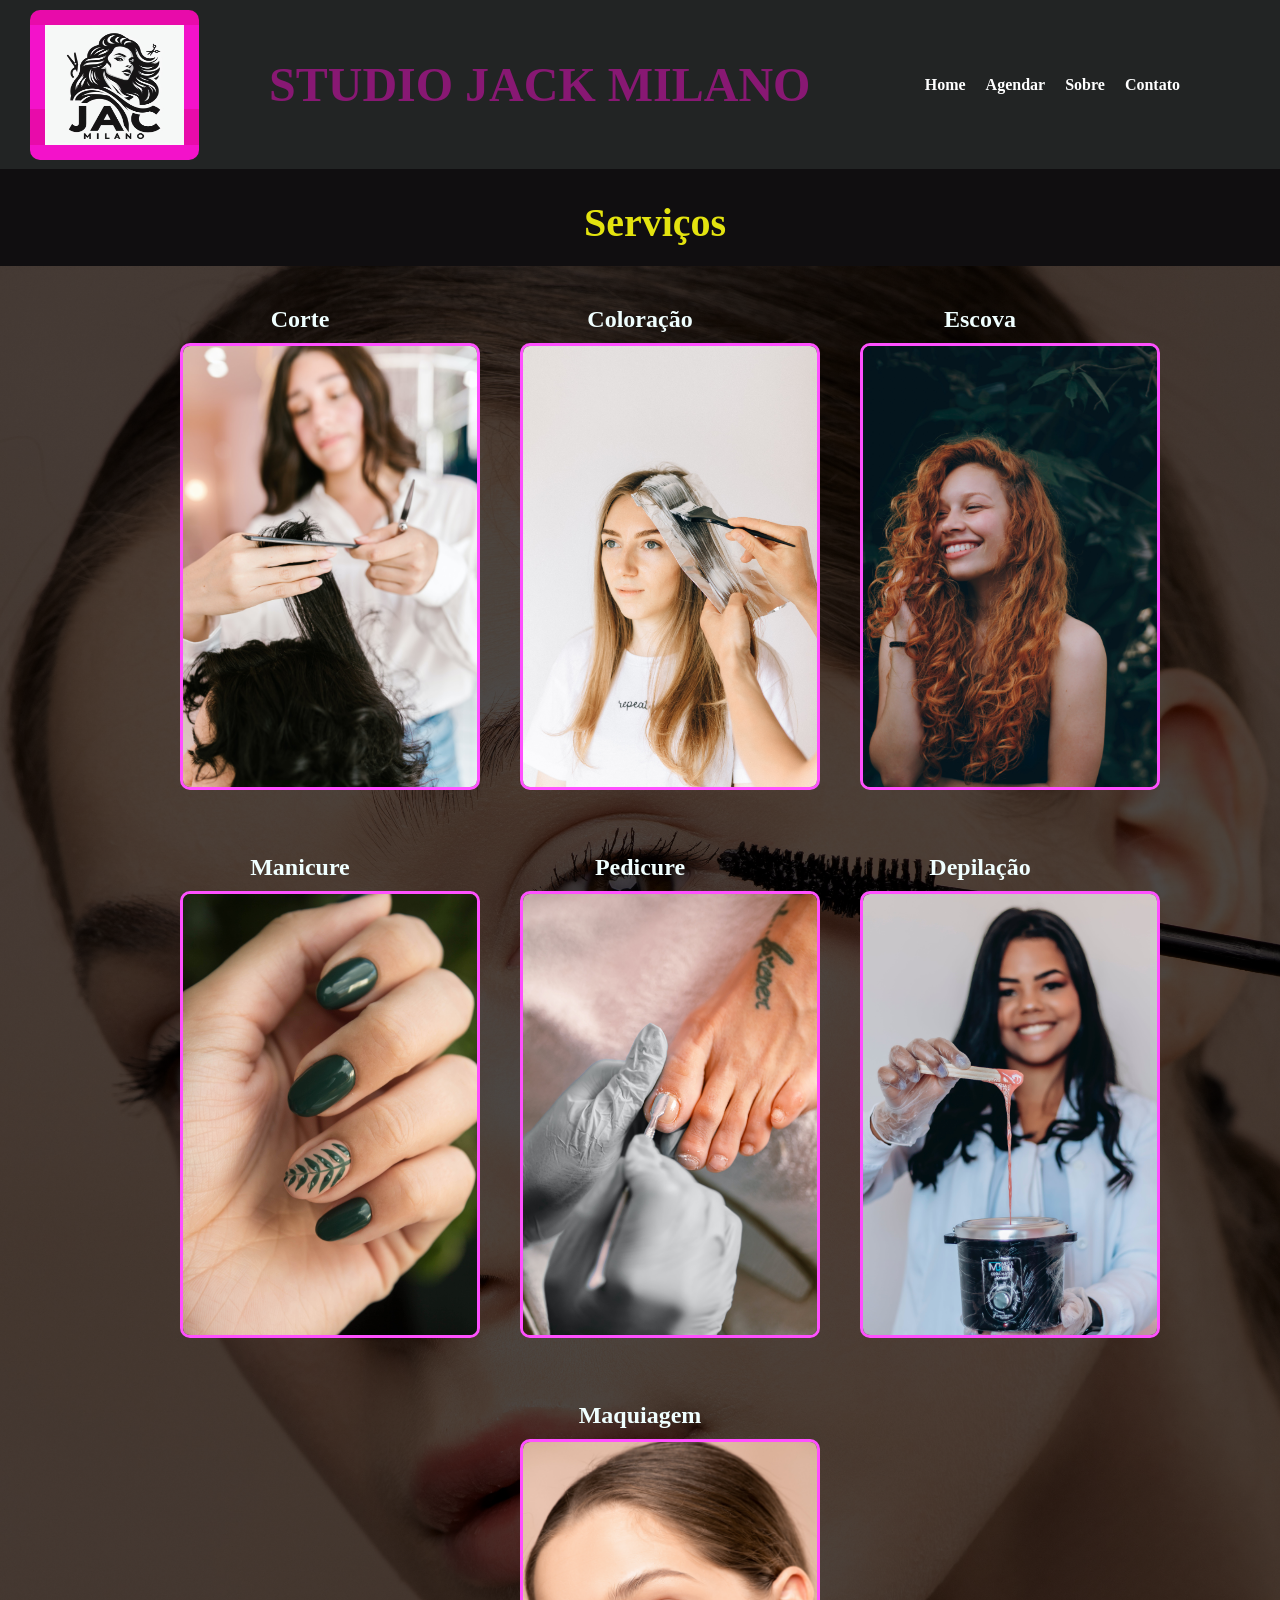
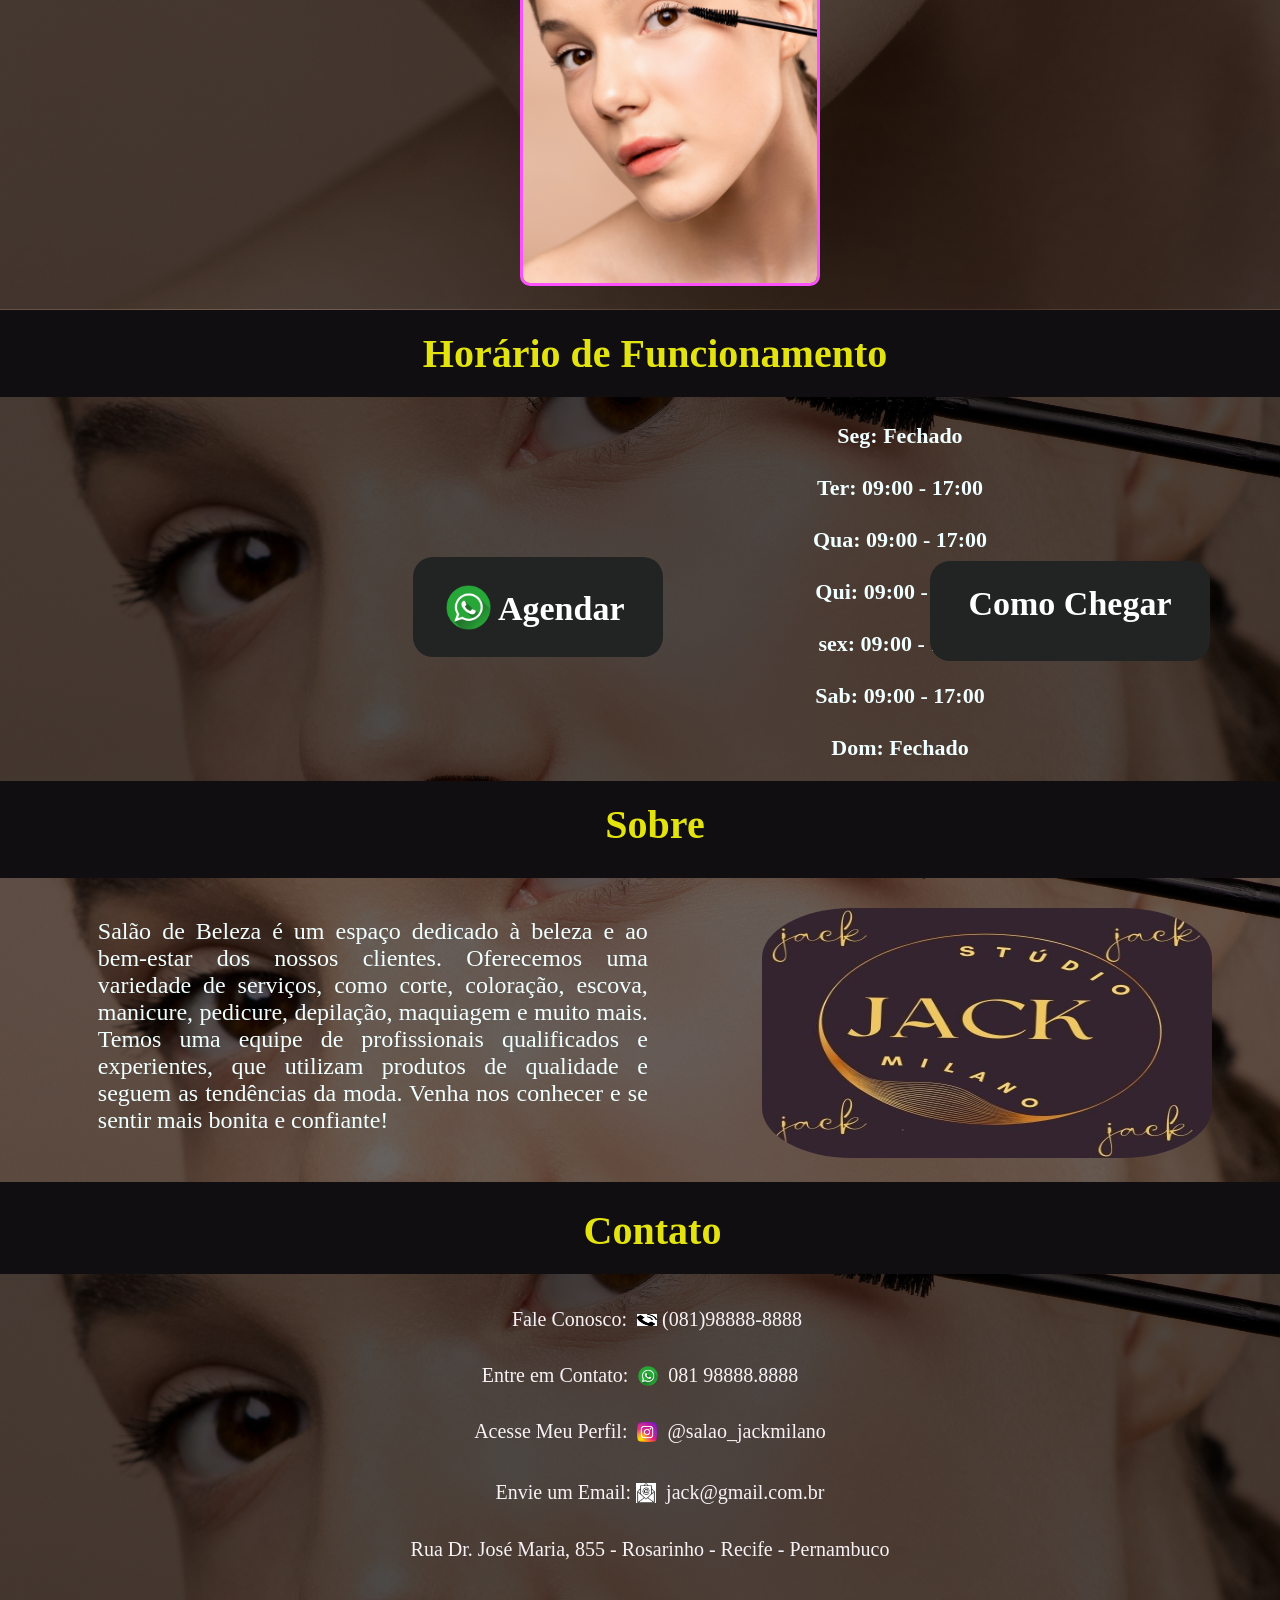
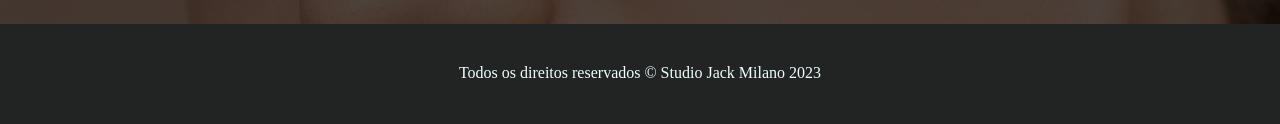
<file: index.html>
<!DOCTYPE html>
<html lang="pt-br">

<head>
    <meta charset="UTF-8">
    <meta name="viewport" content="width=device-width, initial-scale=1.0">
    <link rel="stylesheet" href="./style.css">
    <title>Jack Milano</title>
</head>

<body>
    <header class="topo">

        <div class="logo">
            <img src="./imagens/logo.jpg" id="foto_logo" alt="">
        </div>

        <div id="titulo">
            <h1>STUDIO JACK MILANO</h1>
        </div>

        <div class="menu">
            <li><a href="#">Home</a></li>
            <li><a href="#agenda">Agendar</a></li>
            <li><a href="#agendar">Sobre</a></li>
            <li><a href="#contato-titulo">Contato</a></li>


        </div>

    </header>

    <section>
        <h2 id="servicos-titulo">Serviços</h2>
        <ul class="servicos-tudo">
            <li>
                <h2> Corte</h2> <img src="./imagens/corte.jpg" alt="">
            </li>
            <li>
                <h2> Coloração</h2> <img src="./imagens/coloracao.jpg" alt="">
            </li>
            <li>
                <h2> Escova</h2> <a href="escova.html"  target="_blank"> <img src="./imagens/escovacao.jpg" alt=""></a>
            </li>
            <li>
                <h2> Manicure</h2> <img src="./imagens/manicure.jpg" alt="">
            </li>

            <li>
                <h2> Pedicure</h2> <img src="./imagens/pedeicure.jpg" alt="">
            </li>

            <li>
                <h2 > Depilação</h2> <img src="./imagens/depilacao.jpg" alt="">
            </li>

            <li>
                <h2 id="agenda"> Maquiagem</h2> <img src="./imagens/maquiagem.jpg" alt="">
            </li>

        </ul>

    </section>

    <h2 id="horario-titulo">Horário de Funcionamento</h2>

    <section class="horario-tudo">

        <div>

            <h2 id="agendar"><a href="https://wa.me/5581986440879?text= Olá!%20gostaria%20de%20agendar%20um%20horário?"
                    target="_blank"  <span> <img id="zap1" src="./imagens/whatsapp.png  "
                        alt="#"> </span> Agendar</a></h2>
        </div>
        <a href=""></a>
        <div class="horas">

            <ul class="dias">

                <br>Seg: Fechado</br>
                <br>Ter: 09:00 - 17:00 </br>
                <br>Qua: 09:00 - 17:00 </br>
                <br>Qui: 09:00 - 17:00</br>
                <br>sex: 09:00 - 17:00</br>
                <br>Sab: 09:00 - 17:00</br>
                <br>Dom: Fechado</br>

            </ul>
        </div>


        <div>
            <h2 id="chegar"><a href="https://maps.app.goo.gl/DfETtfmKgJQB2qGD6" target="_blank"> Como Chegar </a></h2>
        </div>
    </section>

    <h2 id="sobre-titulo">Sobre</h2>

    <section class="sobre-tudo">

        <div id="texto">
            <p>Salão de Beleza é um espaço dedicado à beleza e ao bem-estar dos nossos clientes. Oferecemos uma
                variedade de serviços,
                como corte, coloração, escova, manicure, pedicure, depilação, maquiagem e muito mais. Temos uma equipe
                de profissionais
                qualificados e experientes, que utilizam produtos de qualidade e seguem as tendências da moda. Venha nos
                conhecer e se sentir
                mais bonita e confiante!</p>
        </div>

        <div ">
            <img src=" ./imagens/foto-sobre.jpg" id="foto-sobre" alt="">
        </div>
    </section>


    <h2 id="contato-titulo"> Contato</h2>

    <section class="contato-tudo">

        <div class="contatos">

            <div class="num-cont">

                <p class=" inf"> <span>Fale Conosco: </span> <span><img id="fone" src="./imagens/telefone.png"
                            alt=""></span>(081)98888-8888 </p>


                <p class=" inf1"> <span>Entre em Contato: </span> <span> <img id="zap" src="./imagens/whatsapp.png  "
                            alt="#"> </span> 081 98888.8888</p>

                <p class=" inf3"> <span>Acesse Meu Perfil: </span> <span> <img id="insta" src="./imagens/instagram.png "
                            alt="#"> </span> @salao_jackmilano</p>

                <p class=" inf2"> <span>Envie um Email: </span> <span> <img id="email" src="./imagens/email.png"
                            alt="#"> </span> jack@gmail.com.br </p>
            </div>


            <p class="inf3">Rua Dr. José Maria, 855 - Rosarinho - Recife - Pernambuco </p>
        </div>

    </section>
    <section>

    </section>

    <footer id="fim">
        <p>Todos os direitos reservados &copy; Studio Jack Milano 2023</p>
    </footer>
</body>

</html>
</file>
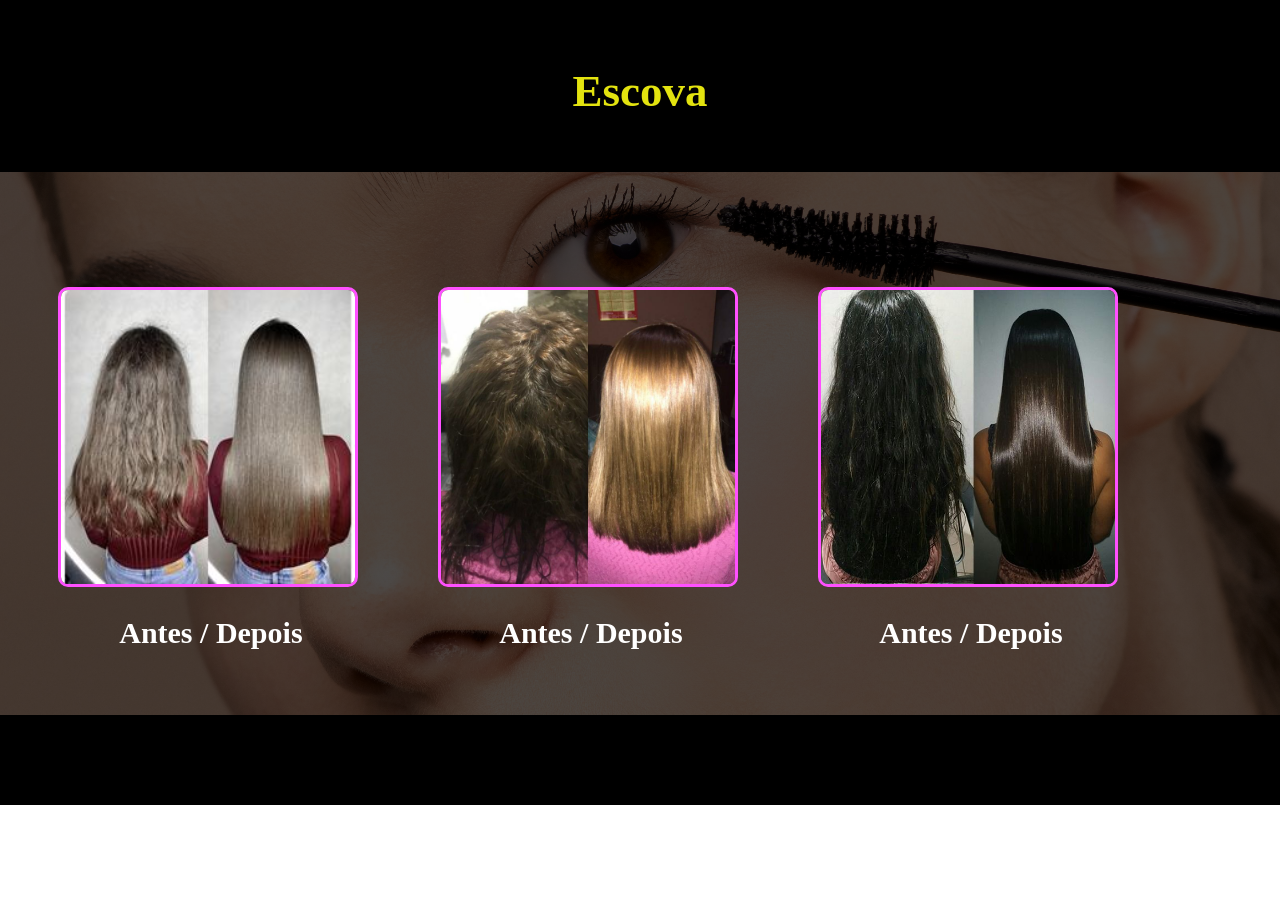
<file: escova.html>
<!DOCTYPE html>
<html lang="pt-br">
  <head>
    <meta charset="UTF-8" />
    <meta name="viewport" content="width=   , initial-scale=1.0" />
    <title>Escova</title>
  </head>
  <body>
    <div class="geral">
      <h1>Escova</h1>
      <ul class="container">
        <li>
          <img src="./imagens/ESCOVAR/escova.jpg" alt="foto-escova" />
          <h2>Antes / Depois</h2>
        </li>
        <li>
          <img src="./imagens/ESCOVAR/escova1.jpg" alt="foto-escova1" />
          <h2>Antes / Depois</h2>
        </li>
        <li>
          <img src="./imagens/ESCOVAR/escova2.jpg" alt="foto-escova2" />
          <h2>Antes / Depois</h2>
        </li>
      </ul>
    </div>

    <style>
      * {
        margin: 0;
        padding: 0;
        box-sizing: border-box;
        max-width: 100%;
      }
      .geral {
        background-color: black;
        padding: 30px 0;
      }

      .container {
        width: 100vw;
        display: flex;
        flex-wrap: wrap;
        margin-top: 20px;
        column-gap: 60px;
        list-style: none;
        background: linear-gradient(
            rgba(0, 0, 0, 0.7) 10%,
            rgba(0, 0, 0, 0.7) 10%
          ),
          url("./imagens/maquiagem.jpg"), border-box;
        background-position: left;
        background-size: cover;
        padding: 65px 3%;
        margin-bottom: 60px;
      }

      ul li img {
        width: 300px;
        height: 300px;
        border-radius: 10px;
        border: 3px solid rgb(255, 80, 255);
        margin-top: 50px;
        margin-bottom: 20px;
        cursor: pointer;
        margin-left: 20px;
        
      }

      h1 {
        text-align: center;
        padding: 35px;
        color: rgb(227, 227, 15);
        font-size: 45px;
      }
      h2 {
        font-size: 30px;
        margin-top: 5px;
        color: #fff;
        text-align: center;
        margin-left: 25px;
      }
    </style>
  </body>
</html>
</file>
<file: style.css>
* {

    box-sizing: border-box;
    padding: 0;
    margin: 0;
    max-width: 100%;

}

body {
    background-color: rgb(16, 14, 16);

}

.topo {
    width: 100%;
    display: flex;
    background-color: #222424;
    top: 0;
    z-index: 99;
    position: sticky;
}

#foto_logo {
    width: 300px;
    height: 150px;
    border-radius: 10px;
    margin-left: 30px;
    margin-top: 10px;
    margin-bottom: 5px;
    display: inline-flex;
    border: 15px solid transparent;
    background: linear-gradient(rgb(243, 18, 202)70%, rgba(200, 35, 191) 10%, rgb(232, 11, 170) 50%), border-box;
}


@keyframes span {
    0% {
        color: rgb(199, 14, 209);

    }

    100% {
        color: rgb(227, 227, 15);
    }
}


#titulo {
    width: 100%;
    color: white;
    margin-left: 100px;
    align-items: center;
    display: flex;
    align-items: center;
    font-size: x-large;
    color: rgb(136, 24, 115);

}

.menu {
    margin-right: 100px;
    column-gap: 50px;
    display: flex;
    align-items: center;
    justify-content: end;
    list-style: none;
}

.menu a {
    text-decoration: none;
    color: rgb(255, 255, 255);
    font-weight: 600;
}

.menu :hover {
    color: rgb(255, 80, 255);
    font-size: larger;
    transform: translatey(-3px);
    transition: all 0.3s;
}

.servicos-tudo {
    width: 100%;
    display: flex;
    flex-wrap: wrap;
    justify-content: center;
    margin-top: 20px;
    column-gap: 80px;
    list-style: none;
    background: linear-gradient(rgba(0, 0, 0, 0.7)10%, rgba(0, 0, 0, 0.7)10%), url("./imagens/maquiagem.jpg"), border-box;
    background-position: left;
    background-size: cover;
    padding: 0 2%;
    margin-bottom: 60px;
    
 
    

}

ul li {
    width: 300px;
    margin-top: 40px;
    text-align: center;
    color: azure;

}

ul li img {
    border-radius: 10px;
    border: 3px solid rgb(255, 80, 255);
    margin-top: 10px;
    margin-bottom: 20px;
    cursor: pointer;
    margin-left: 30px;
    text-align: center;
}

#servicos-titulo {
    margin-left: 30px;
    margin-top: 30px;
    color: rgb(227, 227, 15);
    font-size: 40px;
    text-align: center;

}


.horario-tudo {
    display: flex;
    flex-wrap: wrap;
    justify-content: center;
    margin-top: 80px;
    margin-bottom: 60px;
    background: linear-gradient(rgba(0, 0, 0, 0.7)10%, rgba(0, 0, 0, 0.7)10%), url("./imagens/maquiagem.jpg"), border-box;
    background-position: left;
    background-size: cover;
    padding: 0 2%;
    margin-bottom: 5px;
    
}


#agendar {

    width: 250px;
    height: 100px;
    background-color: #222424;
    text-align: center;
    font-size: 34px;
    margin-top: 160px;
    margin-left: 10px;
    border-radius: 20px;
    padding: 24px;
    cursor: pointer;
    align-items: center;
    justify-content: center;
}


#zap1 {
    width: 45px;
    margin-bottom: -10px;
    margin-top: 0px;
    margin-left: -125px;
    align-items: center;
    justify-content: center;
}

#agendar a {
    color: rgb(255, 255, 255);
    text-decoration: none;
    margin-left: 120px;

}


.horas {
    text-align: center;
    color: azure;
    padding-bottom: 20px;
    font-size: 22px;
    font-weight: 300;
    margin-left: 250px;

}

#chegar {
    width: 280px;
    height: 100px;
    background-color: #222424;
    text-align: center;
    font-size: 34px;
    margin-top: 150px;
    margin-left: 230px;
    border-radius: 20px;
    padding: 24px;

}

#chegar a {
    color: rgb(255, 255, 255);
    text-decoration: none;

}

#horario-titulo {
    margin-top: -40px;
    margin-bottom: -60px;
    margin-left: 30px;
    color: rgb(227, 227, 15);
    font-size: 40px;
    text-align: center;
}

#sobre-titulo {
    margin-left: 30px;
    margin-top: 20px;
    margin-bottom: -10px;
    color: rgb(227, 227, 15);
    font-size: 40px;
    text-align: center;
}

.sobre-tudo {
    display: flex;
    width: 100%;
    justify-content: space-around;
    padding: 0 2%;
    background: linear-gradient(rgba(0, 0, 0, 0.6)10%, rgba(0, 0, 0, 0.6)10%), url("./imagens/maquiagem.jpg"), border-box;
    background-position: left;
    background-size: cover;
    margin-bottom: 60px;
    margin-bottom: 20px;
    margin-top: 40px;

}

#texto {
    width: 550px;
    margin-left: 30px;
    margin-top: 40px;
    margin-bottom: 20px;
    font-size: 24px;
    color: azure;
    text-align: justify;
}

#foto-sobre {
    width: 450px;
    height: 250px;
    border-radius: 20%;
    margin-top: 30px;
    margin-left: 300px;
    margin-bottom: 20px;
}

.contato-tudo {
    width: 100%;
    height: 350px;
    margin-top: 80px;
    margin-bottom: 80px;
    background: linear-gradient(rgba(0, 0, 0, 0.7)10%, rgba(0, 0, 0, 0.7)10%), url("./imagens/maquiagem.jpg"), border-box;
    background-position: left;
    background-size: cover;
    padding: 0 2%;
    margin-bottom: 0px;
}


#contato-titulo {
    margin-top: 25px;
    margin-bottom: -60px;
    margin-left: 25px;
    color: rgb(227, 227, 15);
    font-size: 40px;
    text-align: center;
}


#fone {
    width: 20px;
    height: 12px;
    margin-top: 40px;
    margin-left: 5px;
    margin-right: 5px;
    background-color: white;

}

#zap {
    width: 20px;
    height: 20px;
    margin-left: 5px;
    margin-right: 5px;
    margin-top: 30px;
    margin-bottom: -4px;
}

#insta {
    width: 20px;
    height: 20px;
    margin-left: 5px;
    margin-right: 5px;
    margin-top: 20px;
    margin-bottom: -4px;

}

#email {
    width: 20px;
    height: 20px;
    margin-left: px;
    margin-right: 5px;
    margin-top: 20px;
    margin-bottom: -4px;
    background-color: white;

}

#loc {
    width: 35px;
    height: 30px;
    margin-bottom: -8px;
    margin-top: 10px;
    justify-content: center;
    background-color: fuchsia;

}


/*fone*/
.inf {
    color: #f7f2f5;
    margin-left: 34px;
    text-align: center;
    font-size: 20px;
    margin-top: 15px;

}

/*Zap*/
.inf1 {
    margin-top: 5px;
    color: #f7f2f5;
    text-align: center;
    margin-bottom: 15px;
    font-size: 20px;

}

/*instagram*/
.inf3 {
    margin-top: 5px;
    margin-left: 20px;
    color: #f7f2f5;
    text-align: center;
    margin-bottom: 35px;
    font-size: 20px;
}

/*Email*/
.inf2 {
    margin-left: 40px;
    color: #f7f2f5;
    margin-bottom: 34px;
    text-align: center;
    font-size: 20px;
    margin-top: -15px;
}

#fim {
    width: 100%;
    height: 100px;
    background-color: #222424;
    color: azure;
    text-align: center;


}

#fim p {
    padding: 40px;
}


/* xxxxxxxxxxxxxxxxxxxxxxxxxxxxxxxxxxxxxxxxxxxxxxxxxxxxxxxxxxxxxxxxxxxxxxxxxxxxxxxxxxxxxxxxxxxxxxxxxxxxxxxxxxxxxxxxxxxxxxxxxxxxxxxxxxxxxxx*/


@media (min-width: 320px) and (max-width: 440px) {

    .topo {
        width: 120%;
        flex-direction: column;
        justify-content: center;
        align-items: center;

    }

    #foto_logo {

        width: 60%;
        max-width: 300px;
        height: auto;
        top: -30px;
        justify-content: center;
        /*animation: none;*/
        margin-left: 60px;

    }

    #titulo {
        width: 100%;
        justify-content: center;
        font-size: small;
        margin-left: -10px;
    }

    .menu {
        margin: 20px 0;
        column-gap: 5px;

    }

    .menu li {
        margin: 0 10px;

    }

    ul li {
        width: 100%;
        margin: 20px 0;
    }

    .servicos-tudo img {
        width: 80%;
        margin-top: 20px;
        column-gap: 8px;
        list-style: none;
        padding: 0 2%;
        margin-bottom: 0px;
        margin-left: 0px;
    }

    #sobre-titulo,
    #servicos-titulo {

        margin-left: -2px;
        margin-top: 20px;
        font-size: 30px;
        text-align: center;
    }

    #horario-titulo {
        margin-top: -40px;
        margin-left: -5px;
        font-size: 22px;
    }

    .horario-tudo {
        width: 100%;
        margin-bottom: 0px;
        flex-direction: column;
        align-items: center;
    }

    .horario-tudo #agendar {
        width: 200px;
        padding: 30px;
        margin: 30px;
        padding-bottom: 70px;
        background-color: #222424;
        font-size: 22px;
    }

    #zap1 {
        width: 30px;
    }

    .horas {
        width: 100%;
        margin-top: -25px;
        margin-left: 0px;
    }

    .horario-tudo #chegar {
        width: 250px;
        height: 70px;
        padding: 23px 2%;
        margin: 20px 0;
        margin-top: 0px;
        background-color: #222424;
        font-size: 20px;
    }

    .sobre-tudo {
        max-width: 90;
        flex-direction: column;
        margin-top: 35px;
        margin-bottom: 60px;
        align-items: center;
    }

    #texto {
        max-width: 90%;
        margin-left: 0px;
        font-size: 18px;
        text-align: justify;
    }

    #foto-sobre {
        width: 100%;
        max-width: 350px;
        margin-left: 0px;
    }

    .contato-tudo {
        margin-top: 80px;
        margin-bottom: 0px;
    }

    #contato-titulo {
        margin-top: -30px;
        font-size: 30px;
        margin-left: -10px;
    }

    .num-cont {
        margin-left: -13px;

    }

    .inf,
    .inf1,
    .inf2 {
        font-size: 11px;

    }

    .inf3 {

        font-size: 11px;
    }

    .inf {
        margin-left: 14px;
    }

    .inf2 {
        margin-left: 30px;
    }

    #email {
        margin-left: 6px;
    }

    #fim {
        padding-bottom: -60px;
        font-size: 10px;
        text-align: center;
        justify-content: center;
        display: flex;

    }
}

@media (min-width: 441px) and (max-width: 900px) {


    .topo {
        width: 120%;
        flex-direction: column;
        justify-content: center;
        align-items: center;
    }

    #foto_logo {

        width: 100%;
        max-width: 300px;
        height: auto;
        top: -30px;
        justify-content: center;
        margin-left: 0px;

    }

    #titulo {
        justify-content: center;
        font-size: large;
        margin-left: -10px;
    }

    .menu {
        margin: 20px 0;
        justify-content: center;
    }

    .menu li {
        margin: 0 10px;
    }

    ul li {
        width: 100%;
        margin: 20px 0;
    }

    .servicos-tudo img {
        width: 80%;
        margin-top: 20px;
        column-gap: 8px;
        list-style: none;
        padding: 0 2%;
        margin-bottom: 10px;
        margin-left: 0px;
    }

    .horario-tudo {
        flex-direction: column;
        align-items: center;
    }

    .horario-tudo #agendar {
        width: 200px;
        padding: 20px 2%;
        margin: 10px;
        padding-bottom: 60px;
        background-color: #222424;
        font-size: 25px;
    }

    #zap1 {
        width: 35px;
        padding-top: 10px;
        margin-right: 1px;
    }

    .horas {
        width: 100%;
        margin-top: -10px;
        margin-left: 0px;
    }

    .horario-tudo #chegar {
        width: 250px;
        height: 90px;
        padding: 30px;
        margin: 20px 0;
        background-color: #222424;
        font-size: 25px;

    }

    #sobre-titulo,
    #servicos-titulo,
    #contato-titulo {

        margin-left: -2px;
        margin-top: 20px;
        font-size: 30px;
        text-align: center;
    }

    #horario-titulo {
        margin-left: -2px;
        margin-top: -30px;
        font-size: 30px;
        text-align: center;
    }

    .sobre-tudo {
        flex-direction: column;
        margin-top: 35px;
        align-items: center;
        

    }

    #texto {
        max-width: 90%;
        margin-left: 0px;
        font-size: 18px;
        text-align: justify;
    }

    #foto-sobre {
        width: 100%;
        max-width: 350px;
        margin-left: 0px;
    }

    .contato-tudo {
        margin-top: 80px;
        margin-bottom: 0px;
    }


    #fim {
        padding: 10px;

    }
}

@media (min-width: 901px) and (max-width: 1024px) {


    #foto_logo {
        width: 100%;
        margin-left: 70px;
    }

    #titulo {
        width: 100%;
        font-size: large;

    }

    .menu {
        display: flex;
    }

    .servicos-tudo {
        width: 100%;
        margin-top: 20px;
        column-gap: 40px;
        list-style: none;
        margin-bottom: 60px;
        margin-left: 0px;
        align-items: center;
        justify-content: center;
    }

    .horario-tudo {
        width: 100%;
        margin-bottom: 30px;
        flex-direction: column;
        align-items: center;
    }

    .horario-tudo #agendar {
        height: 90px;
        padding: 20px 2%;
        margin: 20px 0;
        padding-bottom: 60px;
        background-color: #222424;
    }

    .horas {
        width: 100%;
        margin-top: -10px;
        margin-left: 0px;
    }

    .horario-tudo #chegar {
        height: 90px;
        padding: 23px 2%;
        margin: 20px 0;
        margin-top: 0px;
        background-color: #222424;
    }


    #sobre-titulo,
    #servicos-titulo,
    #contato-titulo {

        margin-left: -2px;
        margin-top: 20px;
        font-size: 40px;
        text-align: center;
        margin-bottom: 30px;
    }

    .sobre-tudo {
        flex-direction: column;
        margin-top: -5px;
        align-items: center;
    }

    #texto {
        text-align: justify;
        margin-left: 0px;
        font-size: 18px;
    }

    #foto-sobre {
        width: 100%;
        max-width: 350px;
        margin-left: 0px;
    }

    .contato-tudo {
        margin-top: 5px;
        margin-bottom: -30px;
    }

    #fim {
        padding: 10px;

    }
}

@media (min-width: 1025px) and (max-width: 1530px) {



    .menu {
        display: flex;
        column-gap: 20px;
    }

    .servicos-tudo {
        width: 100%;
        margin-top: 20px;
        column-gap: 40px;
        list-style: none;
        margin-bottom: 60px;
        margin-left: 0px;
        align-items: center;
        justify-content: center;
    }


    .horario-tudo {
        display: flex;
        flex-wrap: wrap;
        margin-top: 80px;
        margin-bottom: 60px;
        background: linear-gradient(rgba(0, 0, 0, 0.7)10%, rgba(0, 0, 0, 0.7)10%), url("./imagens/maquiagem.jpg"), border-box;
        background-position: left;
        background-size: cover;
        padding: 0 2%;
        margin-bottom: 5px;
    }


    #agendar {
        display: flex;
        width: 250px;
        height: 100px;
        background-color: #222424;
        text-align: center;
        font-size: 34px;
        margin-top: 160px;
        margin-left: 120px;
        border-radius: 20px;
        padding: 24px;
        cursor: pointer;
        align-items: center;
        justify-content: center;
    }

    #agendar a {
        animation: span 0.3s linear infinite;
        text-decoration: none;
    }


    .horas {
        text-align: center;
        color: azure;
        padding-bottom: 20px;
        font-size: 22px;
        font-weight: 600;
        margin-left: 150px;

    }

    #chegar {
        width: 280px;
        height: 100px;
        background-color: #222424;
        text-align: center;
        font-size: 34px;
        margin-top: -220px;
        margin-left: 860px;
        border-radius: 20px;
        padding: 24px;
    }

    #chegar a {
        text-decoration: none;
        animation: span 0.3s linear infinite;
    }

    #foto-sobre {
        margin-left: 30px
    }

}
</file>
